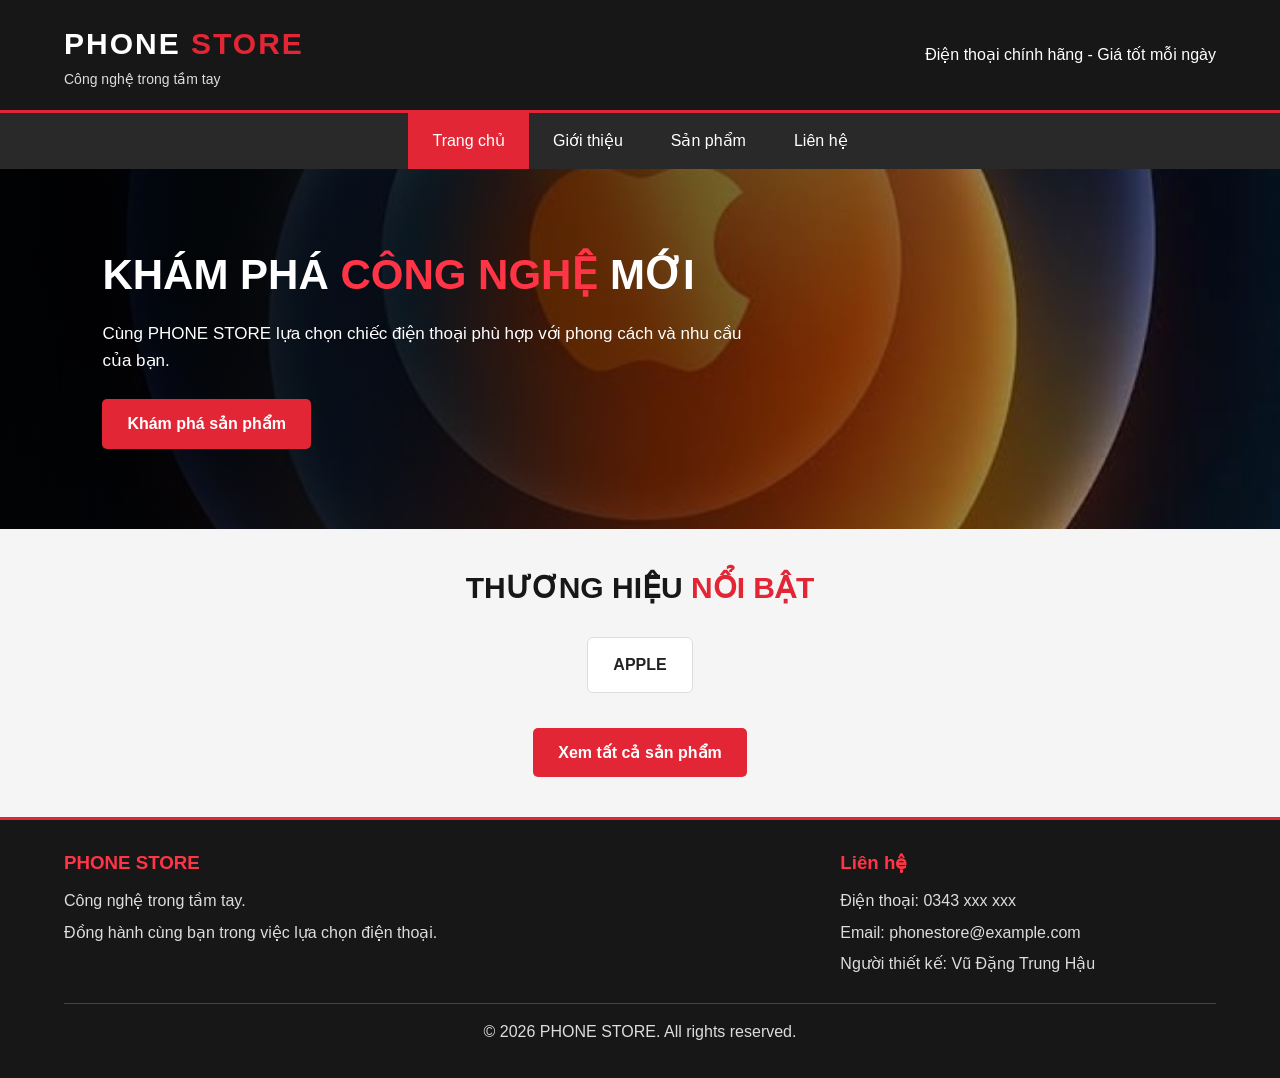
<file: index.html>
<!DOCTYPE html>
<html lang="vi">
<head>
    <meta charset="UTF-8">
    <meta name="viewport" content="width=device-width, initial-scale=1.0">
    <title>PHONE STORE - Trang chủ</title>
    <link rel="stylesheet" href="./style.css">
</head>
<body>
    <header>
        <div class="header-content">
            <div>
                <div class="logo">PHONE <span>STORE</span></div>
                <p class="slogan">Công nghệ trong tầm tay</p>
            </div>
            <p>Điện thoại chính hãng - Giá tốt mỗi ngày</p>
        </div>
    </header>
    <nav>
        <ul>
            <li><a href="index.html" class="active">Trang chủ</a></li>
            <li><a href="./webcon/gioithieu.html">Giới thiệu</a></li>
            <li><a href="./webcon/sanpham.html">Sản phẩm</a></li>
            <li><a href="./webcon/lienhe.html">Liên hệ</a></li>
        </ul>
    </nav>

    <main>
        <section class="banner">
            <div class="banner-content">
                <h1>KHÁM PHÁ <span>CÔNG NGHỆ</span> MỚI</h1>
                <p>
                    Cùng PHONE STORE lựa chọn chiếc điện thoại phù hợp
                    với phong cách và nhu cầu của bạn.
                </p>
                <a href="./webcon/sanpham.html" class="btn">Khám phá sản phẩm</a>
            </div>
        </section>
        <section class="container">
            <h2 class="section-title">
                Thương hiệu <span>nổi bật</span>
            </h2>

            <div class="brand-list">
                <a href="./webcon/sanpham.html" class="brand-item">APPLE</a>
            </div>
        </section>

            <p style="text-align: center; margin-bottom: 40px;">
                <a href="./webcon/sanpham.html" class="btn">Xem tất cả sản phẩm</a>
            </p>
    </main>
    <footer>
        <div class="footer-content">
            <div>
                <h3>PHONE STORE</h3>
                <p>Công nghệ trong tầm tay.</p>
                <p>Đồng hành cùng bạn trong việc lựa chọn điện thoại.</p>
            </div>
            <div>
                <h3>Liên hệ</h3>
                <p>Điện thoại: 0343 xxx xxx</p>
                <p>Email: phonestore@example.com</p>
                <p> Người thiết kế: Vũ Đặng Trung Hậu</p>
            </div>
        </div>

        <div class="copyright">
            <p>© 2026 PHONE STORE. All rights reserved.</p>
        </div>
    </footer>

</body>
</html>
</file>
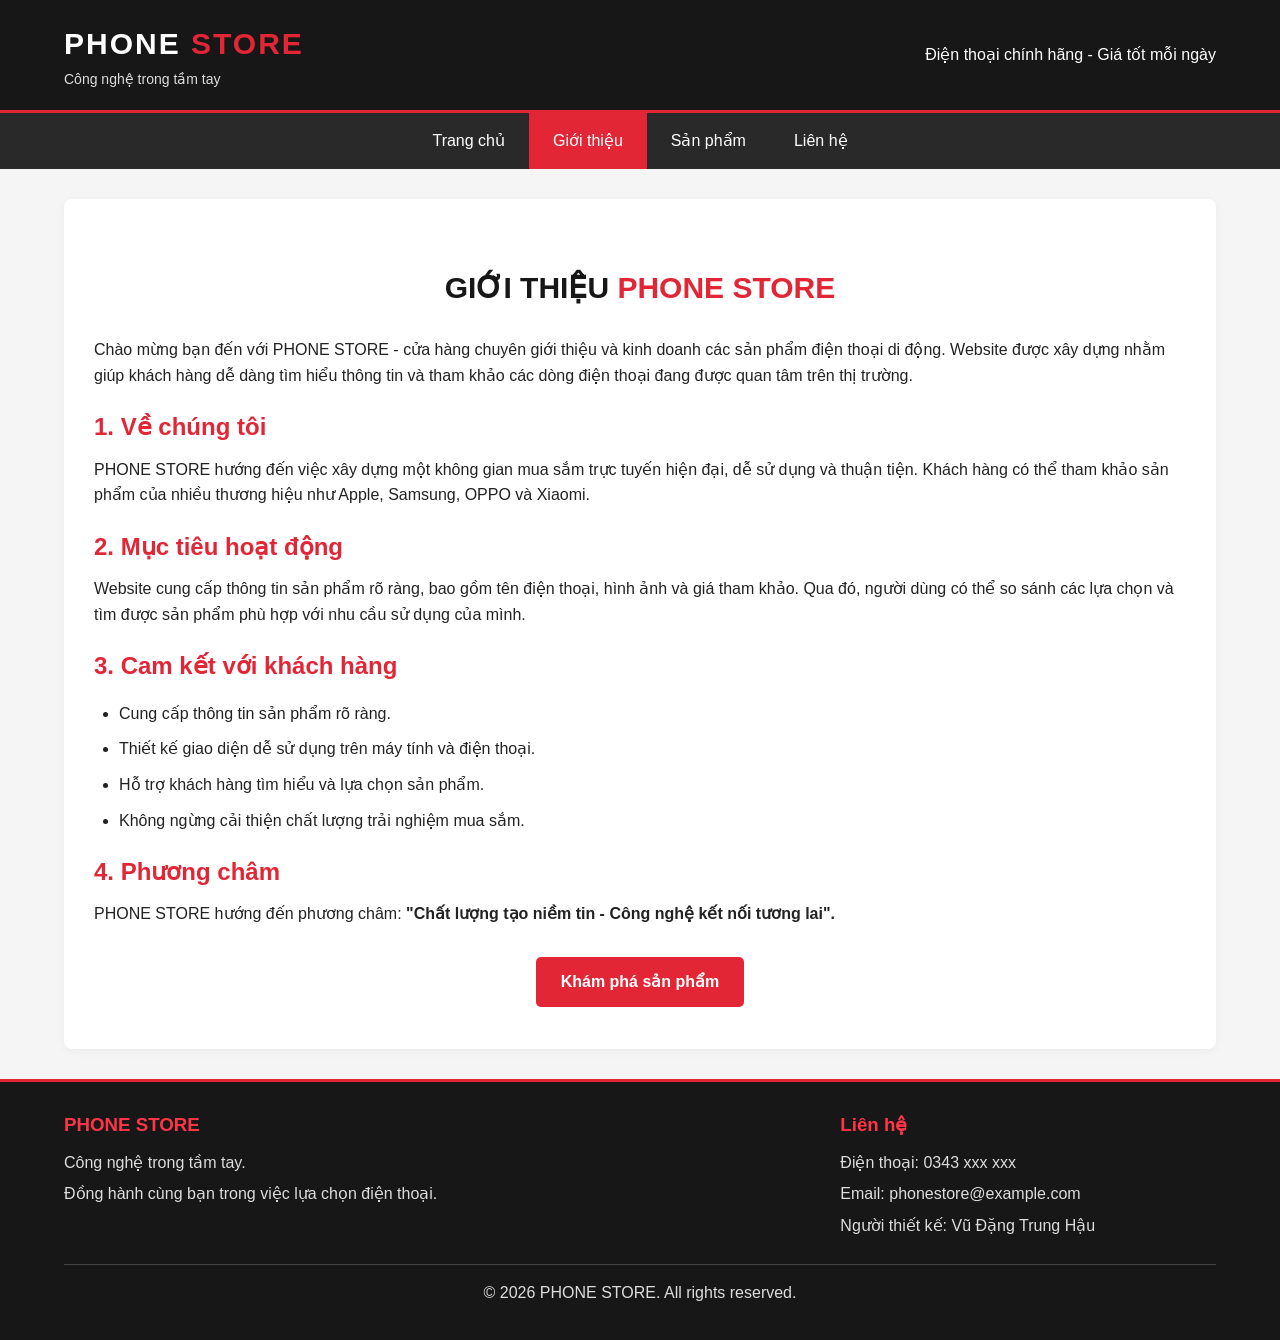
<file: webcon/gioithieu.html>
<!DOCTYPE html>
<html lang="vi">
<head>
    <meta charset="UTF-8">
    <meta name="viewport" content="width=device-width, initial-scale=1.0">
    <title>PHONE STORE - Giới thiệu</title>
    <link rel="stylesheet" href="../style.css">
</head>
<body>

    <header>
        <div class="header-content">
            <div>
                <div class="logo">PHONE <span>STORE</span></div>
                <p class="slogan">Công nghệ trong tầm tay</p>
            </div>
            <p>Điện thoại chính hãng - Giá tốt mỗi ngày</p>
        </div>
    </header>

    <nav>
        <ul>
            <li><a href="../index.html">Trang chủ</a></li>
            <li><a href="./gioithieu.html" class="active">Giới thiệu</a></li>
            <li><a href="./sanpham.html">Sản phẩm</a></li>
            <li><a href="./lienhe.html">Liên hệ</a></li>
        </ul>
    </nav>

    <main class="container">
        <section class="page-content">
            <h1 class="section-title">
                Giới thiệu <span>PHONE STORE</span>
            </h1>

            <p>
                Chào mừng bạn đến với PHONE STORE - cửa hàng chuyên
                giới thiệu và kinh doanh các sản phẩm điện thoại di động.
                Website được xây dựng nhằm giúp khách hàng dễ dàng
                tìm hiểu thông tin và tham khảo các dòng điện thoại
                đang được quan tâm trên thị trường.
            </p>

            <h2>1. Về chúng tôi</h2>
            <p>
                PHONE STORE hướng đến việc xây dựng một không gian
                mua sắm trực tuyến hiện đại, dễ sử dụng và thuận tiện.
                Khách hàng có thể tham khảo sản phẩm của nhiều thương
                hiệu như Apple, Samsung, OPPO và Xiaomi.
            </p>

            <h2>2. Mục tiêu hoạt động</h2>
            <p>
                Website cung cấp thông tin sản phẩm rõ ràng, bao gồm
                tên điện thoại, hình ảnh và giá tham khảo. Qua đó,
                người dùng có thể so sánh các lựa chọn và tìm được
                sản phẩm phù hợp với nhu cầu sử dụng của mình.
            </p>

            <h2>3. Cam kết với khách hàng</h2>
            <ul class="feature-list">
                <li>Cung cấp thông tin sản phẩm rõ ràng.</li>
                <li>Thiết kế giao diện dễ sử dụng trên máy tính và điện thoại.</li>
                <li>Hỗ trợ khách hàng tìm hiểu và lựa chọn sản phẩm.</li>
                <li>Không ngừng cải thiện chất lượng trải nghiệm mua sắm.</li>
            </ul>

            <h2>4. Phương châm</h2>
            <p>
                PHONE STORE hướng đến phương châm:
                <strong>
                    "Chất lượng tạo niềm tin - Công nghệ kết nối tương lai".
                </strong>
            </p>

            <p style="text-align: center; margin-top: 30px;">
                <a href="sanpham.html" class="btn">
                    Khám phá sản phẩm
                </a>
            </p>
        </section>
    </main>

    <footer>
        <div class="footer-content">
            <div>
                <h3>PHONE STORE</h3>
                <p>Công nghệ trong tầm tay.</p>
                <p>Đồng hành cùng bạn trong việc lựa chọn điện thoại.</p>
            </div>
            <div>
                <h3>Liên hệ</h3>
                <p>Điện thoại: 0343 xxx xxx</p>
                <p>Email: phonestore@example.com</p>
                <p> Người thiết kế: Vũ Đặng Trung Hậu</p>
            </div>
        </div>

        <div class="copyright">
            <p>© 2026 PHONE STORE. All rights reserved.</p>
        </div>
    </footer>

</body>
</html>
</file>
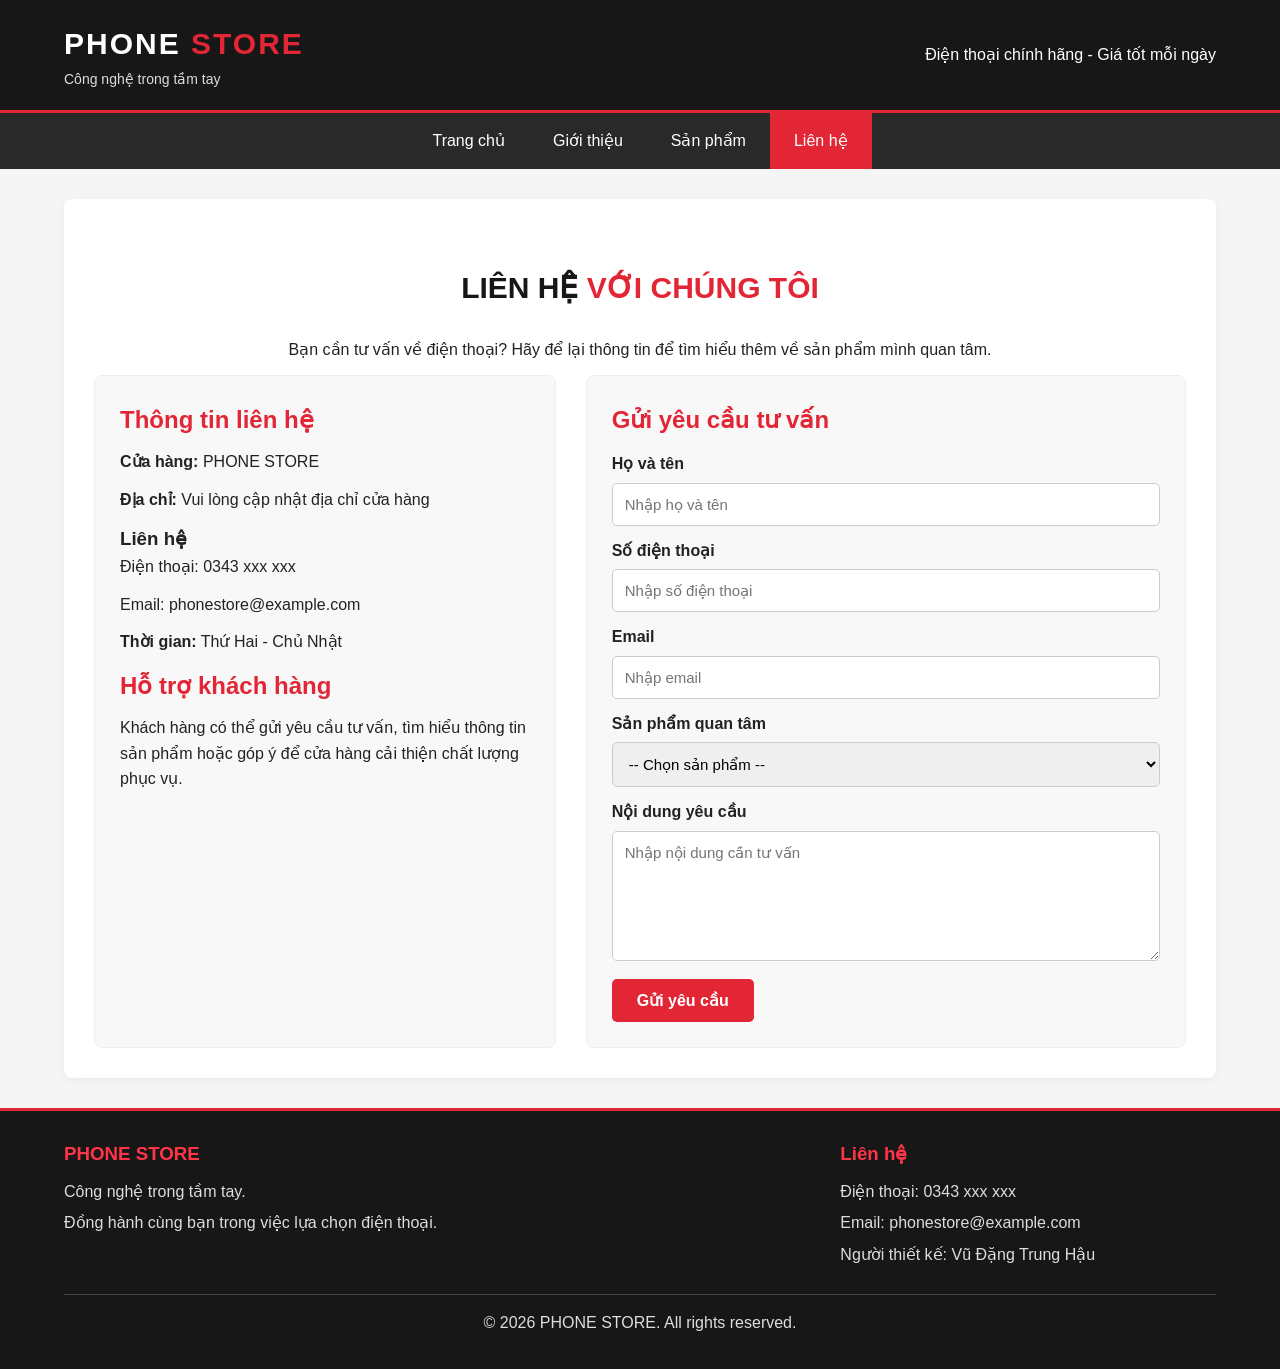
<file: webcon/lienhe.html>
<!DOCTYPE html>
<html lang="vi">
<head>
    <meta charset="UTF-8">
    <meta name="viewport" content="width=device-width, initial-scale=1.0">
    <title>PHONE STORE - Liên hệ</title>
    <link rel="stylesheet" href="../style.css">
</head>
<body>

    <header>
        <div class="header-content">
            <div>
                <div class="logo">PHONE <span>STORE</span></div>
                <p class="slogan">Công nghệ trong tầm tay</p>
            </div>
            <p>Điện thoại chính hãng - Giá tốt mỗi ngày</p>
        </div>
    </header>

    <nav>
        <ul>
            <li><a href="../index.html">Trang chủ</a></li>
            <li><a href="./gioithieu.html">Giới thiệu</a></li>
            <li><a href="./sanpham.html">Sản phẩm</a></li>
            <li><a href="./lienhe.html" class="active">Liên hệ</a></li>
        </ul>
    </nav>

    <main class="container">
        <section class="page-content">
            <h1 class="section-title">
                Liên hệ <span>với chúng tôi</span>
            </h1>

            <p style="text-align: center;">
                Bạn cần tư vấn về điện thoại? Hãy để lại thông tin
                để tìm hiểu thêm về sản phẩm mình quan tâm.
            </p>

            <div class="contact-layout">
                <div class="contact-box">
                    <h2>Thông tin liên hệ</h2>

                    <p><strong>Cửa hàng:</strong> PHONE STORE</p>
                    <p><strong>Địa chỉ:</strong> Vui lòng cập nhật địa chỉ cửa hàng</p>
                    <div>
                     <h3>Liên hệ</h3>
                      <p>Điện thoại: 0343 xxx xxx</p>
                     <p>Email: phonestore@example.com</p>
                    </div>
                    <p><strong>Thời gian:</strong> Thứ Hai - Chủ Nhật</p>

                    <h2>Hỗ trợ khách hàng</h2>
                    <p>
                        Khách hàng có thể gửi yêu cầu tư vấn,
                        tìm hiểu thông tin sản phẩm hoặc góp ý
                        để cửa hàng cải thiện chất lượng phục vụ.
                    </p>
                </div>
                <div class="contact-box">
                    <h2>Gửi yêu cầu tư vấn</h2>

                    <form class="contact-form"
                          action="mailto:phonestore@example.com"
                          method="post"
                          enctype="text/plain">

                        <label for="hoten">Họ và tên</label>
                        <input type="text"
                               id="hoten"
                               name="Ho va ten"
                               placeholder="Nhập họ và tên"
                               required>

                        <label for="sdt">Số điện thoại</label>
                        <input type="tel"
                               id="sdt"
                               name="So dien thoai"
                               placeholder="Nhập số điện thoại"
                               required>

                        <label for="email">Email</label>
                        <input type="email"
                               id="email"
                               name="Email"
                               placeholder="Nhập email">
                    <label for="sanpham">Sản phẩm quan tâm</label>
                    <select id="sanpham" name="San pham">
                        <option value="">-- Chọn sản phẩm --</option>
                        <option value="iPhone 16 Series">iPhone 16 Series</option>
                         <option value="iPhone 16 Pro">iPhone 16 Pro</option>
                        <option value="iPhone 16 Pro Max">iPhone 16 Pro Max</option>
                        <option value="iPhone 17E">iPhone 17E</option>
                        <option value="iPhone 17 Pro">iPhone 17 Pro</option>
                        <option value="iPhone 17 Pro Max">iPhone 17 Pro Max</option>
                        <option value="iPhone 18 DUO">iPhone 18 DUO</option>
                        <option value="iPhone 18 Pro Max">iPhone 18 Pro Max</option>
                    </select>
                        <label for="noidung">Nội dung yêu cầu</label>
                        <textarea id="noidung"
                                  name="Noi dung"
                                  placeholder="Nhập nội dung cần tư vấn"
                                  required></textarea>

                        <button type="submit" class="btn"
                                style="margin-top: 18px;">
                            Gửi yêu cầu
                        </button>
                    </form>
                </div>
            </div>
        </section>
    </main>
    <footer>
        <div class="footer-content">
            <div>
                <h3>PHONE STORE</h3>
                <p>Công nghệ trong tầm tay.</p>
                <p>Đồng hành cùng bạn trong việc lựa chọn điện thoại.</p>
            </div>
          <div>
                <h3>Liên hệ</h3>
                <p>Điện thoại: 0343 xxx xxx</p>
                <p>Email: phonestore@example.com</p>
                <p> Người thiết kế: Vũ Đặng Trung Hậu</p>
            </div>
        </div>

        <div class="copyright">
            <p>© 2026 PHONE STORE. All rights reserved.</p>
        </div>
    </footer>

</body>
</html>
</file>
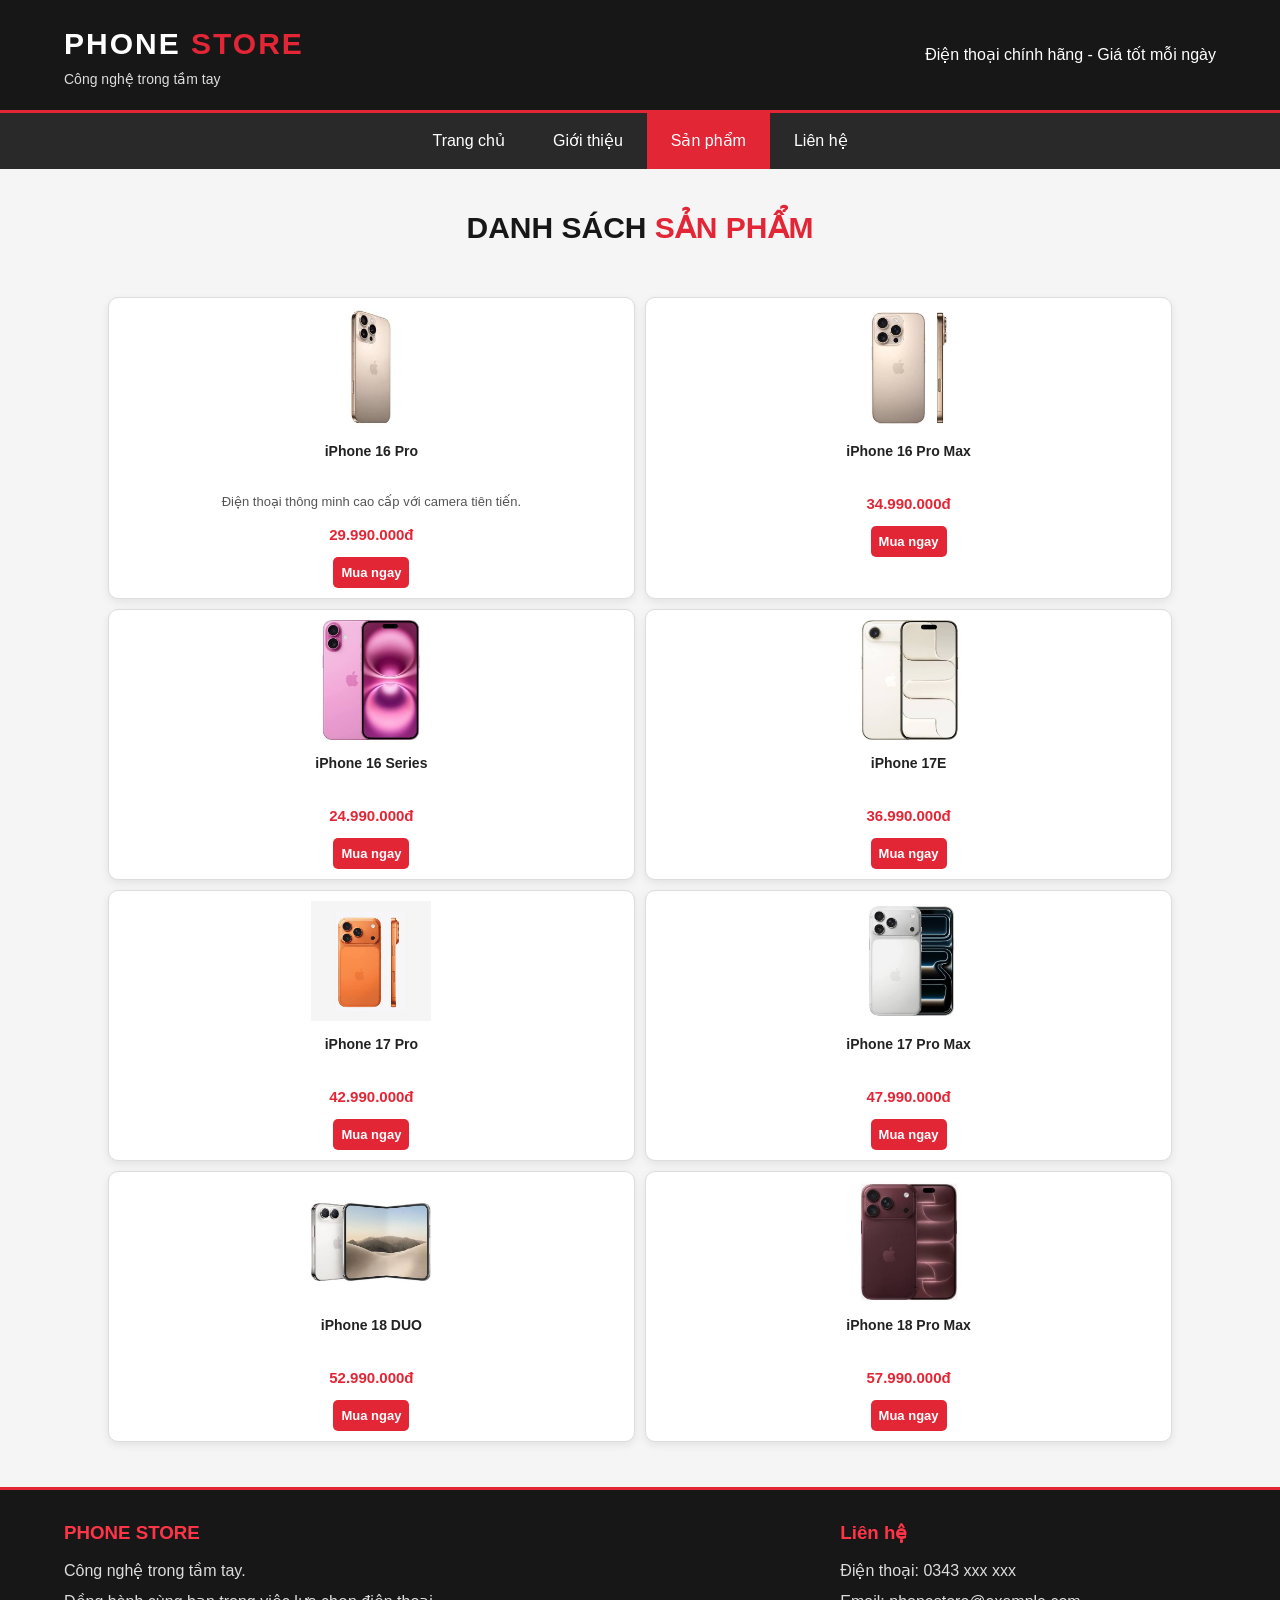
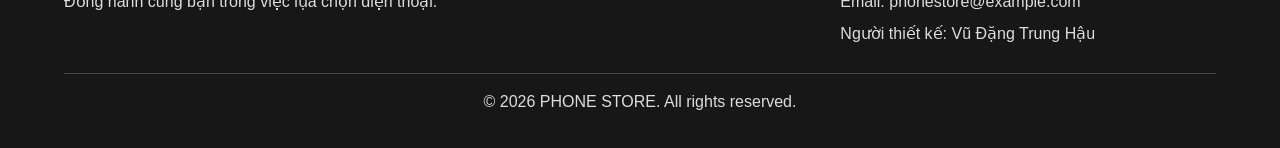
<file: webcon/sanpham.html>
<!DOCTYPE html>
<html lang="vi">
<head>
    <meta charset="UTF-8">
    <meta name="viewport" content="width=device-width, initial-scale=1.0">
    <title>PHONE STORE - Sản phẩm</title>
    <link rel="stylesheet" href="../style.css">
</head>
<body>

    <header>
        <div class="header-content">
            <div>
                <div class="logo">PHONE <span>STORE</span></div>
                <p class="slogan">Công nghệ trong tầm tay</p>
            </div>
            <p>Điện thoại chính hãng - Giá tốt mỗi ngày</p>
        </div>
    </header>

    <nav>
        <ul>
            <li><a href="../index.html">Trang chủ</a></li>
            <li><a href="./gioithieu.html">Giới thiệu</a></li>
            <li><a href="./sanpham.html" class="active">Sản phẩm</a></li>
            <li><a href="./lienhe.html">Liên hệ</a></li>
        </ul>
    </nav>

    <main class="container">
        <h1 class="section-title">
            Danh sách <span>sản phẩm</span>
        </h1>
<table>
            <tr>
               <td>
        <img src="../img/ip16 pro.jpg"
                     alt="ip16 pro">
                <h3>iPhone 16 Pro</h3>
                <p>Điện thoại thông minh cao cấp với camera tiên tiến.</p>
                <p>29.990.000đ</p>
                <a href="./lienhe.html">
             <button type="button">Mua ngay</button>
                </a>
                </td>
                <td>
                    <img src="../img/ip16 promax.jpg"
                     alt="ip16 pro">
                <h3>iPhone 16 Pro Max</h3>
                <p>34.990.000đ</p>
                 <a href="./lienhe.html">
             <button type="button">Mua ngay</button>
                </a>
                </td>
                 <td>
                    <img src="../img/ip16 seri.jpg"
                     alt="ip16 seri">
                <h3>iPhone 16 Series</h3>
                <p>24.990.000đ</p>
                <a href="./lienhe.html">
             <button type="button">Mua ngay</button>
                </a>
                </td>
                 <td>
                    <img src="../img/ip17e.jpg"
                     alt="ip17e">
                <h3>iPhone 17E</h3>
                <p>36.990.000đ</p>
                <a href="./lienhe.html">
             <button type="button">Mua ngay</button>
                </a>
                </td>
                 <td>
                    <img src="../img/ip17 pro.jpg"
                     alt="ip17 pro">
                <h3>iPhone 17 Pro</h3>
                <p>42.990.000đ</p>
                <a href="./lienhe.html">
             <button type="button">Mua ngay</button>
                </a>
                </td>
                <td>
                    <img src="../img/ip17 promax.jpg"
                     alt="ip17 promax">
                <h3>iPhone 17 Pro Max</h3>
                <p>47.990.000đ</p>
                <a href="./lienhe.html">
             <button type="button">Mua ngay</button>
                </a>
                </td>
                <td>
                    <img src="../img/ip18 DUO.jpg"
                     alt="ip18 DUO">
                <h3>iPhone 18 DUO</h3>
                <p>52.990.000đ</p>
                <a href="./lienhe.html">
             <button type="button">Mua ngay</button>
                </a>
                </td>
                <td>
                    <img src="../img/ip18 promax.jpg"
                     alt="ip18 promax">
                <h3>iPhone 18 Pro Max</h3>
                <p>57.990.000đ</p>
                <a href="./lienhe.html">
             <button type="button">Mua ngay</button>
                </a>
                </td>
            </tr>
        </table>
    </main>

    <footer>
        <div class="footer-content">
            <div>
                <h3>PHONE STORE</h3>
                <p>Công nghệ trong tầm tay.</p>
                <p>Đồng hành cùng bạn trong việc lựa chọn điện thoại.</p>
            </div>

            <div>
                <h3>Liên hệ</h3>
                <p>Điện thoại: 0343 xxx xxx</p>
                <p>Email: phonestore@example.com</p>
                <p>Người thiết kế: Vũ Đặng Trung Hậu</p>
            </div>
        </div>

        <div class="copyright">
            <p>© 2026 PHONE STORE. All rights reserved.</p>
        </div>
    </footer>

</body>
</html>
</file>
<file: style.css>
* {
    box-sizing: border-box;
    margin: 0;
    padding: 0;
}

html {
    scroll-behavior: smooth;
}

body {
    font-family: Arial, Helvetica, sans-serif;
    background-color: #f5f5f5;
    color: #222;
    line-height: 1.6;
}

img {
    max-width: 100%;
    display: block;
}

a {
    text-decoration: none;
    color: inherit;
}

.container {
    width: 90%;
    max-width: 1200px;
    margin: auto;
}
.section-title {
    text-align: center;
    font-size: 30px;
    margin: 35px 0 25px;
    color: #171717;
    text-transform: uppercase;
}

.section-title span {
    color: #e32636;
}
header {
    background-color: #171717;
    color: white;
    padding: 20px 5%;
    border-bottom: 3px solid #e32636;
}

.header-content {
    max-width: 1200px;
    margin: auto;
    display: flex;
    justify-content: space-between;
    align-items: center;
    gap: 15px;
}

.logo {
    font-size: 30px;
    font-weight: bold;
    letter-spacing: 2px;
}

.logo span {
    color: #e32636;
}

.slogan {
    color: #ddd;
    font-size: 14px;
}
nav {
    background-color: #292929;
}

nav ul {
    list-style: none;
    display: flex;
    justify-content: center;
}

nav ul li a {
    display: block;
    color: white;
    padding: 15px 24px;
    font-size: 16px;
    transition: 0.3s;
}

nav ul li a:hover,
nav ul li a.active {
    background-color: #e32636;
    color: white;
}
.banner {
    min-height: 360px;
    background-color: #202020;
    background-image:
        linear-gradient(
            90deg,
            rgba(0, 0, 0, 0.9),
            rgba(0, 0, 0, 0.25)
        ),
        url("./img/baner.jpg");
    background-size: cover;
    background-position: center;
    background-repeat: no-repeat;
    display: flex;
    align-items: center;
    color: white;
    padding: 40px 8%;
}

.banner-content {
    max-width: 650px;
}

.banner h1 {
    font-size: 42px;
    line-height: 1.25;
    margin-bottom: 18px;
}

.banner h1 span {
    color: #ff3547;
}

.banner p {
    font-size: 17px;
    margin-bottom: 25px;
}
.btn {
    display: inline-block;
    background-color: #e32636;
    color: white;
    padding: 12px 25px;
    border: none;
    border-radius: 5px;
    font-size: 16px;
    font-weight: bold;
    cursor: pointer;
    transition: 0.3s;
}

.btn:hover {
    background-color: #b91525;
    transform: translateY(-2px);
}
.brand-list {
    display: flex;
    justify-content: center;
    flex-wrap: wrap;
    gap: 15px;
    margin: 25px auto 35px;
}

.brand-item {
    background-color: white;
    border: 1px solid #ddd;
    border-radius: 6px;
    padding: 14px 25px;
    font-weight: bold;
    transition: 0.3s;
}

.brand-item:hover {
    border-color: #e32636;
    color: #e32636;
}
.product-grid {
    display: grid;
    grid-template-columns: repeat(4, minmax(0, 1fr));
    gap: 22px;
    margin-bottom: 40px;
}

.product-card {
    background-color: white;
    border: 1px solid #ddd;
    border-radius: 8px;
    overflow: hidden;
    text-align: center;
    transition: 0.3s;
}

.product-card:hover {
    transform: translateY(-6px);
    box-shadow: 0 8px 20px rgba(0, 0, 0, 0.12);
    border-color: #e32636;
}

.product-card img {
    width: 100%;
    height: 210px;
    object-fit: contain;
    padding: 15px;
    background-color: white;
}

.product-info {
    padding: 15px;
    border-top: 1px solid #eee;
}

.product-info h3 {
    font-size: 17px;
    margin-bottom: 8px;
    min-height: 54px;
}

.price {
    color: #e32636;
    font-size: 19px;
    font-weight: bold;
    margin-bottom: 12px;
}

.old-price {
    color: #888;
    font-size: 14px;
    text-decoration: line-through;
    font-weight: normal;
    margin-left: 5px;
}

.product-info .btn {
    padding: 9px 18px;
    font-size: 14px;
}
table {
    width: 95%;
    margin: 30px auto;
    border-collapse: separate;
    border-spacing: 15px;
    table-layout: fixed;
}

table tr {
    vertical-align: top;
}

table td {
    width: 12.5%;
    padding: 12px;
    text-align: center;
    vertical-align: top;
    background-color: white;
    border: 1px solid #ddd;
    border-radius: 10px;
    box-shadow: 0 3px 8px rgba(0, 0, 0, 0.08);
    transition: 0.3s;
}

table td:hover {
    transform: translateY(-5px);
    border-color: #e32636;
    box-shadow: 0 6px 15px rgba(227, 38, 54, 0.2);
}

table td img {
    width: 100%;
    height: 150px;
    object-fit: contain;
    margin-bottom: 12px;
}

table td h3 {
    font-size: 16px;
    color: #222;
    margin-bottom: 10px;
    min-height: 48px;
}

table td p {
    font-size: 14px;
    color: #555;
    margin-bottom: 10px;
}

table td p:last-of-type {
    color: #e32636;
    font-size: 17px;
    font-weight: bold;
}

table td button {
    background-color: #e32636;
    color: white;
    border: none;
    border-radius: 5px;
    padding: 10px 12px;
    font-size: 14px;
    font-weight: bold;
    cursor: pointer;
    transition: 0.3s;
}

table td button:hover {
    background-color: #b91525;
}
    table tr {
        display: grid;
        grid-template-columns: repeat(4, minmax(0, 1fr));
        gap: 12px;
    }

    table td {
        width: auto;
    }

    table td img {
        height: 130px;
    }
    table tr {
        grid-template-columns: repeat(2, minmax(0, 1fr));
        gap: 10px;
    }

    table td {
        padding: 10px;
    }

    table td img {
        height: 120px;
    }

    table td h3 {
        font-size: 14px;
        min-height: 42px;
    }

    table td p {
        font-size: 13px;
    }

    table td p:last-of-type {
        font-size: 15px;
    }

    table td button {
        padding: 8px;
        font-size: 13px;
    }
.page-content {
    background-color: white;
    margin: 30px auto;
    padding: 30px;
    border-radius: 8px;
    box-shadow: 0 2px 10px rgba(0, 0, 0, 0.05);
}

.page-content h2 {
    color: #e32636;
    margin: 20px 0 10px;
}

.page-content p {
    margin-bottom: 12px;
}

.feature-list {
    padding-left: 25px;
    margin: 15px 0;
}

.feature-list li {
    margin-bottom: 10px;
}
.contact-layout {
    display: grid;
    grid-template-columns: 1fr 1.3fr;
    gap: 30px;
}

.contact-box {
    background-color: #f8f8f8;
    padding: 25px;
    border-radius: 8px;
    border: 1px solid #eee;
    min-width: 0;
}

.contact-box h2 {
    margin-top: 0;
}

.contact-form label {
    display: block;
    font-weight: bold;
    margin: 12px 0 6px;
}

.contact-form input,
.contact-form textarea,
.contact-form select {
    display: block;
    width: 100%;
    padding: 12px;
    border: 1px solid #ccc;
    border-radius: 5px;
    font-family: inherit;
    font-size: 15px;
}

.contact-form textarea {
    min-height: 130px;
    resize: vertical;
}

.contact-form input:focus,
.contact-form textarea:focus,
.contact-form select:focus {
    outline: 2px solid #e32636;
    border-color: #e32636;
}
footer {
    background-color: #171717;
    color: white;
    padding: 28px 5%;
    border-top: 3px solid #e32636;
}

.footer-content {
    max-width: 1200px;
    margin: auto;
    display: grid;
    grid-template-columns: 2fr 1fr;
    gap: 25px;
}

footer h3 {
    color: #ff3547;
    margin-bottom: 10px;
}

footer p {
    margin-bottom: 6px;
    color: #ddd;
}

.copyright {
    text-align: center;
    border-top: 1px solid #444;
    margin-top: 20px;
    padding-top: 15px;
    color: #bbb;
}
</file>
